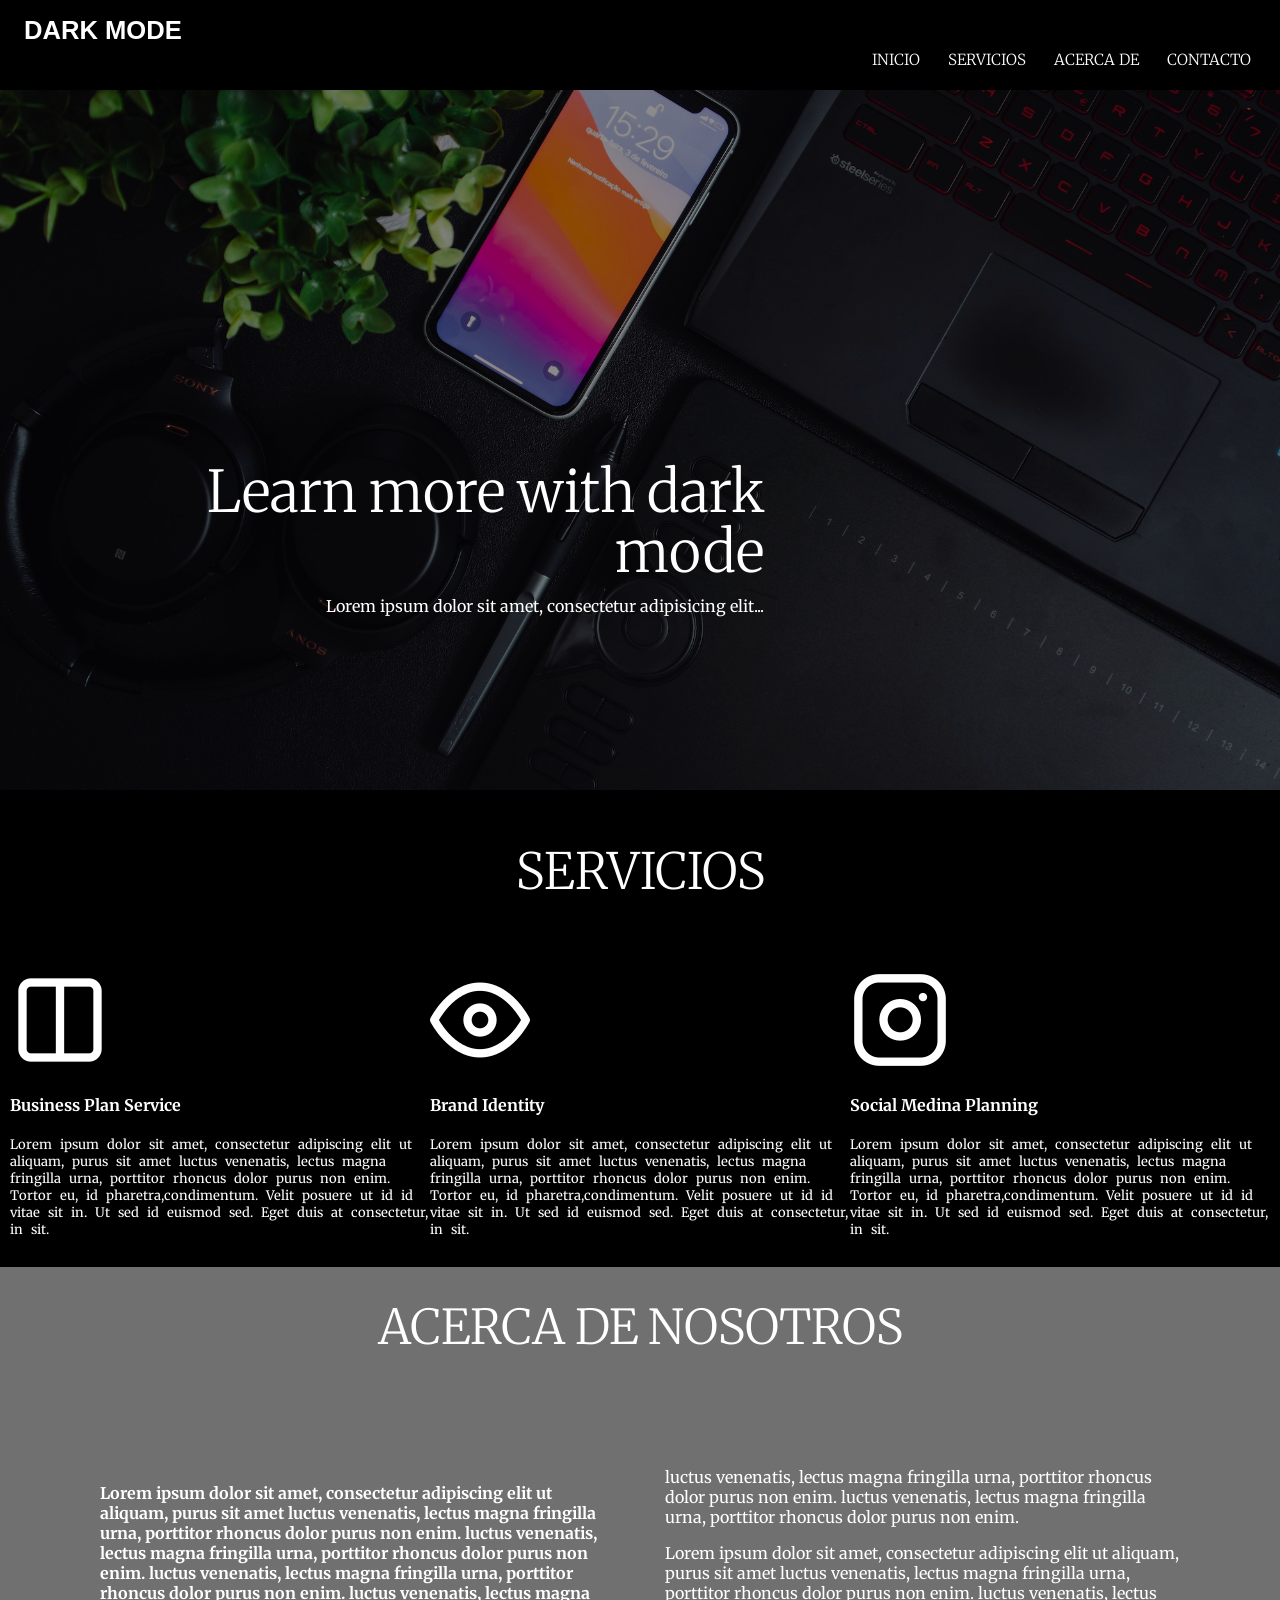
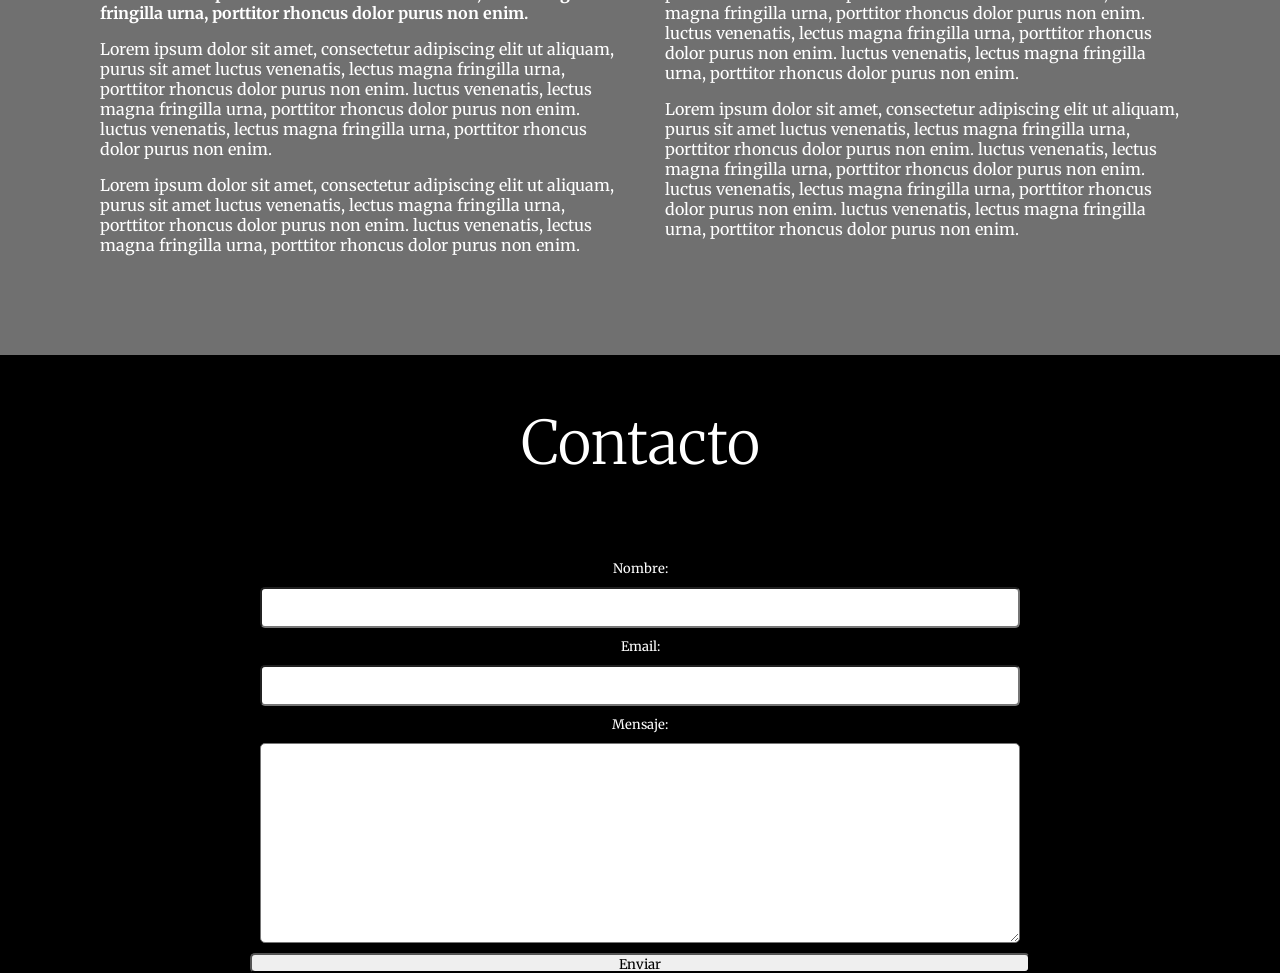
<file: index.html>
<!DOCTYPE html>
<html lang="en">
<head>
    <meta charset="UTF-8">
    <meta name="viewport" content="width=device-width, initial-scale=1.0">
    <title>ejercicio15</title>
    <link rel="stylesheet" href="styles.css">
    <link rel="preconnect" href="https://fonts.googleapis.com">
    <link rel="preconnect" href="https://fonts.gstatic.com" crossorigin>
    <link href="https://fonts.googleapis.com/css2?family=Merriweather:ital,opsz,wght@0,18..144,300..900;1,18..144,300..900&display=swap" rel="stylesheet">
    <meta name="viewport" content="width=device-width, initial-scale=1.0">
    

    <style>
        /* Estilos para el modo oscuro */
        body {
            background-color: #000;
            color: #ffffff;
            font-family: Arial, sans-serif;
            margin: 0;
            padding: 0;
        }
       </style>
</head>


<body>
    <header>
        <div class="contenedorCabecera">    
        <h1 id="Titulo1">DARK MODE</h1>
        
            <nav class="navegacion">
                
                <a href="#inicio">INICIO</a>
                <a href="#servicios">SERVICIOS</a>
                <a href="#acercade">ACERCA DE</a>
                <a href="#contacto">CONTACTO</a>
                
            </nav>
        </div>

    </header>

    <main>
        <section 
          class="Cabeceraimagen"
          style="background: url('./img/ejercicio15CABECERA.jpg?v=4') center/cover no-repeat; min-height:70vh;"
    >
      <h1 id="Titulo2">Learn more with dark mode</h1>
      <p id="Parrafo1">Lorem ipsum dolor sit amet, consectetur adipisicing elit...</p>
    </section>
        <p></p>
        <h4 id="Titulo3">SERVICIOS</h4>
        <div id="Contenedor1">
            <div class="Caja1">
                <img src="img/Ejercicio15librito.png" alt="Servicios" id="ImagenServicios1">
                <h4 class="Subtitulo1">Business Plan Service</h4>
                <p class="ParrafoCaja1">Lorem ipsum dolor sit amet, consectetur adipiscing elit ut aliquam, purus sit amet 
                    luctus venenatis, lectus magna fringilla urna, porttitor rhoncus dolor purus non enim. Tortor eu, id pharetra,condimentum. Velit posuere ut id id vitae sit in.
                    Ut sed id euismod sed. Eget duis at consectetur, in sit.
                </p>
            </div>
            <div class="Caja2">
                <img src="img/ejercicio15ojo.png" alt="Servicios" id="ImagenServicios2">
                <h4 class="Subtitulo2">Brand Identity</h4>
                <p class="ParrafoCaja1">Lorem ipsum dolor sit amet, consectetur adipiscing elit ut aliquam, purus sit amet 
                    luctus venenatis, lectus magna fringilla urna, porttitor rhoncus dolor purus non enim.
                    Tortor eu, id pharetra,condimentum. Velit posuere ut id id vitae sit in.
                    Ut sed id euismod sed. Eget duis at consectetur, in sit.
                </p>
            </div>
            <div class="Caja3">
                  <img src="img/ejercicio15ig.png" alt="Servicios" id="ImagenServicios3">
                <h4 class="Subtitulo3">Social Medina Planning</h4>
                <p class="ParrafoCaja1">Lorem ipsum dolor sit amet, consectetur adipiscing elit ut aliquam, purus sit amet 
                    luctus venenatis, lectus magna fringilla urna, porttitor rhoncus dolor purus non enim.
                    Tortor eu, id pharetra,condimentum. Velit posuere ut id id vitae sit in.
                    Ut sed id euismod sed. Eget duis at consectetur, in sit.
                </p>
            </div>
        </div>
        <p></p>
        <h4 id="Titulo4">ACERCA DE NOSOTROS</h4>
        <div id="Contenedor2">
            
            <div id="Caja4">
                <p id="Parrafo2"><b>Lorem ipsum dolor sit amet, consectetur adipiscing elit ut aliquam, purus sit amet 
                    luctus venenatis, lectus magna fringilla urna, porttitor rhoncus dolor purus non enim.
                    luctus venenatis, lectus magna fringilla urna, porttitor rhoncus dolor purus non enim.
                    luctus venenatis, lectus magna fringilla urna, porttitor rhoncus dolor purus non enim.
                    luctus venenatis, lectus magna fringilla urna, porttitor rhoncus dolor purus non enim.</b>
                    
                </p>
                <p></p>
                <p id="Parrafo3">Lorem ipsum dolor sit amet, consectetur adipiscing elit ut aliquam, purus sit amet 
                    luctus venenatis, lectus magna fringilla urna, porttitor rhoncus dolor purus non enim.
                    luctus venenatis, lectus magna fringilla urna, porttitor rhoncus dolor purus non enim.
                    luctus venenatis, lectus magna fringilla urna, porttitor rhoncus dolor purus non enim.
                    </p>
            </div>
            <div id="Caja5">
                <p id="Parrafo4">Lorem ipsum dolor sit amet, consectetur adipiscing elit ut aliquam, purus sit amet 
                    luctus venenatis, lectus magna fringilla urna, porttitor rhoncus dolor purus non enim.
                    luctus venenatis, lectus magna fringilla urna, porttitor rhoncus dolor purus non enim.
                    luctus venenatis, lectus magna fringilla urna, porttitor rhoncus dolor purus non
                    enim.
                    luctus venenatis, lectus magna fringilla urna, porttitor rhoncus dolor purus non enim.
                
                </p>
                <p></p>
                <p id="Parrafo5">Lorem ipsum dolor sit amet, consectetur adipiscing elit ut aliquam, purus sit amet 
                    luctus venenatis, lectus magna fringilla urna, porttitor rhoncus dolor purus non enim.
                    luctus venenatis, lectus magna fringilla urna, porttitor rhoncus dolor purus non enim.
                    luctus venenatis, lectus magna fringilla urna, porttitor rhoncus dolor purus non
                    enim.
                    luctus venenatis, lectus magna fringilla urna, porttitor rhoncus dolor purus non enim.
                
                </p>
            </div>
            <div id="Caja6">
                <p id="Parrafo6">Lorem ipsum dolor sit amet, consectetur adipiscing elit ut aliquam, purus sit amet 
                    luctus venenatis, lectus magna fringilla urna, porttitor rhoncus dolor purus non enim.
                    luctus venenatis, lectus magna fringilla urna, porttitor rhoncus dolor purus non enim.
                    luctus venenatis, lectus magna fringilla urna, porttitor rhoncus dolor purus non
                    enim.
                    luctus venenatis, lectus magna fringilla urna, porttitor rhoncus dolor purus non enim.

                </p>
            </div>
        </div>
        
        

    </main>

    <footer>
        <h4 id="Titulo5">Contacto</h4>
        <div id="Contenedor3">
            <form id="Formulario">
                <label for="Nombre">Nombre:</label>
                <input type="text" id="Nombre" name="Nombre" required>
                <label for="Email">Email:</label>
                <input type="email" id="Email" name="Email" required>
                <label for="Mensaje">Mensaje:</label>
                <textarea id="Mensaje" name="Mensaje" required></textarea>
                <button type="submit" id="BotonEnviar">Enviar</button>
            </form>
           
        </div>

    </footer>

</body>


</html>
</file>
<file: styles.css>
body {
    font-family: 'Merriweather', serif;
}
}
.contenedorCabecera {
    background-color: #000;
    color: #fff;
    margin: 0;
    padding: 0;
    text-align: left;
    font-family: system-ui, -apple-system, BlinkMacSystemFont, 'Segoe UI', Roboto, Oxygen, Ubuntu, Cantarell, 'Open Sans', 'Helvetica Neue', sans-serif;
    display: flex;
    justify-content: space-between;
    align-items: center;
    font-family: 'Merriweather', serif;
}
.navegacion a{
    color: #fff;
    font-family: GOOGLE Fonts 'Franklin Gothic Medium', 'Arial Narrow', Arial, sans-serif;
    display: inline;
    font-style: normal;
    justify-items: right;
    margin: 0;
    padding: 5px;
    font-family: 'Merriweather', serif;
    font-weight: 100;
    text-decoration: none;
    
    
}

.Cabeceraimagen{
   background-image: url(../../imagenes/ejercicio15CABECERA.jpg);
   background-size: cover;
   background-position: center;
   height: 700px;
    width: 100%;
    margin: 0;
    padding: 0;
    font-family: 'Merriweather', serif;
}
#Titulo2{
    font-size: 70px;
    text-align: right;    
    padding-top: 200px;
    margin: 0;
    font-family: 'Merriweather', serif;
    font-weight: 100;
}
#Parrafo1{
    text-align: right;
    font-family: 'Merriweather', serif;
}
#Titulo3{
    text-align: center;
    font-size: 50px;
    margin-top: 50px;
    
    font-family: 'Merriweather', serif;
}
#Titulo5{
    text-align: center;
    font-size: 60px;
    margin-top: 50px;
    font-family: 'Merriweather', serif;
    font-weight: 100;
}
#Contenedor3{
    display: flex;
    justify-content: space-around;
    align-items: center;
    margin-top: 50px;
    font-family: 'Merriweather', serif;
    font-size: small;
}
#Formulario{
    display: flex;
    flex-direction: column;
    font-family: 'Merriweather', serif;
    text-align: center;
    align-items: center;
    

}

#Nombre , #Email{
    border-radius: 5px;
    width: 760px;
    margin: 10px;
    padding: 10px;
    font-family: 'Merriweather', serif;
}
#Mensaje{
    border-radius: 5px;
    width: 760px;
    height: 200px;
    margin: 10px;
    padding: 10px;
    font-family: 'Merriweather', serif;
}
#BotonEnviar{
    border-radius: 5px;
    width: 780px;
    height: 20px;
    text-align: center;
    align-items: center;
    font-family: 'Merriweather', serif;
}

#Titulo3{
    text-align: center;
    font-size: 50px;
    margin-top: 50px;
    font-weight: 100;
    font-family: 'Merriweather', serif;
}
#Contenedor1{
    display: flex;
    justify-content: space-around;
    align-items: center;
    margin-top: 10px;
    margin: 10px;
    font-family: 'Merriweather', serif;
}
.ParrafoCaja1{
    text-align: left;
    font-family: 'Merriweather', serif;
    font-size: small;
    word-spacing: 5px;
    
}
#Titulo4{
    text-align: center;
    font-size: 3rem; 
    font-family: 'Merriweather', serif;
    background-color: #707070;
    height: 100px;
   font-weight: 100;
    padding-top: 30px;
    margin-bottom: 30px;
    margin: 0;

    
}
#Contenedor2{
    
    background-color: #707070;
    column-count: 2;
    column-gap: 50px;
    padding: 100px;
    text-align: left;
    font-family: 'Merriweather', serif;
    align-content: top  ;
    
    
    
}
.Cabeceraimagen{
  position: relative;
  width: 100%;
  min-height: 70vh !important;
  padding: 80px 5vw;
  display: flex;
  flex-direction: column;
  justify-content: right;
    

  background: url("./img/ejercicio15CABECERA.jpg?v=4") center/cover no-repeat !important;
}

.Cabeceraimagen::before{
  content: "";
  position: absolute;
  inset: 0;
  background: rgba(0,0,0,0.45);
}

.Cabeceraimagen > *{
  position: relative;
  z-index: 1;
  color: white;
}
/* Evita que el padding rompa el ancho */
* {
  box-sizing: border-box;
}

/* Saca scroll horizontal accidental */
html, body {
  margin: 0;
  padding: 0;
  overflow-x: hidden;
}

/* HERO / CABECERA */
.Cabeceraimagen {
  position: relative;
  width: 100%;
  min-height: 70vh;

  /* Espaciado interno sin romper ancho */
  padding: clamp(60px, 8vw, 100px) clamp(16px, 5vw, 64px);

  /* Texto ordenado dentro de la sección */
  display: flex;
  flex-direction: column;
  justify-content: center;
  align-items: flex-start;

  /* Fondo */
  background: url("./img/ejercicio15CABECERA.jpg?v=5") center / cover no-repeat;
}

/* Capa oscura para que el texto se lea */
.Cabeceraimagen::before {
  content: "";
  position: absolute;
  inset: 0;
  background: rgba(0, 0, 0, 0.45);
}

/* Todo lo de adentro queda por encima del overlay */
.Cabeceraimagen > * {
  position: relative;
  z-index: 1;
  color: white;
}

/* Título: anulamos reglas viejas que lo empujan */
#Titulo2 {
  margin: 0 0 12px 0 !important;
  width: 100%;
  max-width: 700px;

  font-size: clamp(2rem, 4.5vw, 4rem);
  line-height: 1.05;
  white-space: normal !important;

  position: static !important;
  left: auto !important;
  right: auto !important;
  top: auto !important;
  transform: none !important;
}

/* Párrafo */
#Parrafo1 {
  margin: 0 !important;
  width: 100%;
  max-width: 700px;

  font-size: 1rem;
  line-height: 1.5;
  white-space: normal !important;

  position: static !important;
  left: auto !important;
  right: auto !important;
  top: auto !important;
  transform: none !important;
}

/* Header */
header{
  width: 100%;
  padding: 16px 24px;
  position: relative;
  z-index: 20; /* por encima del fondo */
}

.contenedor-header{
  width: 100%;
  max-width: 1200px;
  margin: 0 auto;

  display: flex;
  align-items: center;
  justify-content: space-between;
  gap: 24px;
}

/* Título izquierda */
#Titulo1{
  margin: 0;
  color: white;
  font-size: clamp(1.5rem, 2vw, 2.4rem);
  white-space: nowrap;
}

/* Nav derecha */
.navegacion{
  display: flex;
  align-items: center;
  justify-content: flex-end;
  gap: 18px;
  flex-wrap: wrap; /* si no entra, baja prolijo */
}

.navegacion a{
  color: white;
  text-decoration: none;
  font-size: 0.95rem;
  white-space: nowrap;
}

.navegacion a:hover{
  opacity: 0.8;
}

/* Evitar scroll horizontal */
html, body{
  margin: 0;
  padding: 0;
  overflow-x: hidden;
}

*{
  box-sizing: border-box;
}
</file>
